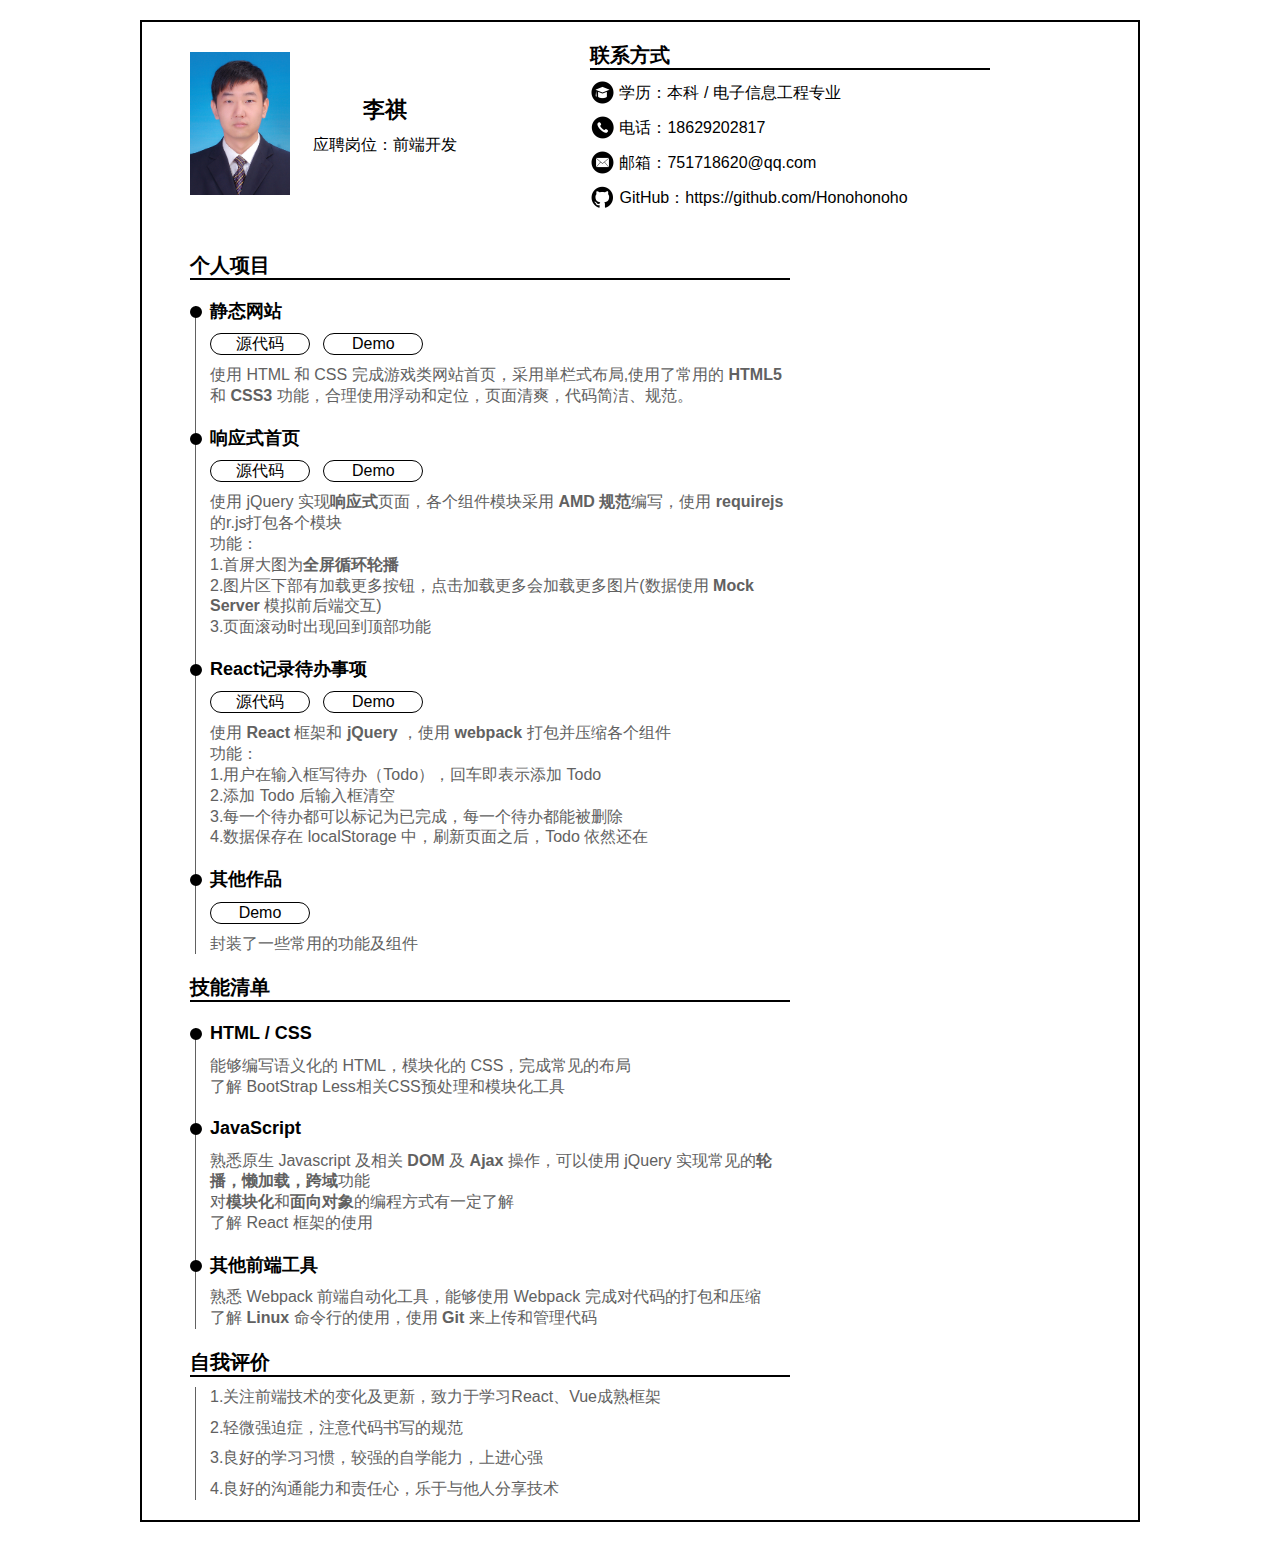
<file: resume/index.html>
<!DOCTYPE html>
<html>
<head>
	<meta charset="UTF-8">
	<link rel="stylesheet" href="./liqi.css">
	<title>my resume</title>
</head>
<body>
	<div class="container">
		<header class=" layout clearfix">
			<div class="info">
				<div class="pic">
					<img src="images/5161.jpg" alt="备用">
				</div>
				<div class="goal">
				    <p class="name">李祺</p>
				    <p class="position">应聘岗位：前端开发</p>
				</div>
			</div>
			<div class="contact">
				<p class="title">联系方式</p>
				<ul class="list">
					<li class="items">
						<img  src ="./images/edu.png" class="icon">
						<p>学历：本科 / 电子信息工程专业</p>
					</li>
					<li class="items">
						<img  src ="./images/phone.png" class="icon">
						<p>电话：18629202817</p>
					</li>
					<li class="items">
						<img  src ="./images/email.png" class="icon">
						<p>邮箱：751718620@qq.com</p>
					</li>
					<li class="items">
						<img  src ="./images/github.png" class="icon">
						<p>GitHub：https://github.com/Honohonoho</p>
					</li>
				</ul>
			</div>
		</header>
		<div class="main">
			<div class="pro">
				<p>个人项目</p>
				<ul>
					<li class="item">
						<span class="dot"></span>
						<p class="title">静态网站</p>
						<p class="demo">
							<a href="https://github.com/Honohonoho/wow-page" target="_blank">源代码</a>
							<a href="https://honohonoho.github.io/wow-page/index.html" target="_blank">Demo</a>
						</p>
						<p class="text">使用 HTML 和 CSS 完成游戏类网站首页，采用単栏式布局,使用了常用的<strong> HTML5 </strong>和<strong> CSS3 </strong>功能，合理使用浮动和定位，页面清爽，代码简洁、规范。</p>
					</li>
					<li class="item">
						<span class="dot"></span>
						<p class="title">响应式首页</p>
						<p class="demo">
							<a href="https://github.com/Honohonoho/pro-website/" target="_blank">源代码</a>
							<a href="https://honohonoho.github.io/pro-website/index.html " target="_blank">Demo</a>
						</p>
						<p class="text">
							使用 jQuery 实现<strong>响应式</strong>页面，各个组件模块采用<strong> AMD 规范</strong>编写，使用<strong> requirejs </strong>的r.js打包各个模块<br>
							功能：<br>
							1.首屏大图为<strong>全屏循环轮播</strong><br>
							2.图片区下部有加载更多按钮，点击加载更多会加载更多图片(数据使用<strong> Mock Server </strong>模拟前后端交互)<br>
							3.页面滚动时出现回到顶部功能
						</p>
					</li>
					<li class="item">
						<span class="dot"></span>
						<p class="title">React记录待办事项</p>
						<p class="demo">
							<a href="https://github.com/Honohonoho/react-project-1" target="_blank">源代码</a>
							<a href="https://honohonoho.github.io/react-project-1/build/index.html" target="_blank">Demo</a>
						</p>
						<p class="text">使用<strong> React </strong>框架和<strong> jQuery </strong>，使用<strong> webpack </strong>打包并压缩各个组件<br>
						功能：<br>
						1.用户在输入框写待办（Todo），回车即表示添加 Todo<br>
						2.添加 Todo 后输入框清空<br>
						3.每一个待办都可以标记为已完成，每一个待办都能被删除<br>
						4.数据保存在 localStorage 中，刷新页面之后，Todo 依然还在
						</p>
					</li>
					<li class="item">
						<span class="dot"></span>
						<p class="title">其他作品</p>
						<p class="demo">
							<a href="https://honohonoho.github.io/demos/card/card.html" target="_blank">Demo</a>
						</p>
						<p class="text">封装了一些常用的功能及组件</p>
					</li>
				</ul>
			</div>
			<div class="skill">
				<p>技能清单</p>
				<ul>
					<li class="item">
						<span class="dot"></span>
						<p class="title">HTML / CSS</p>
						<p class="text">
							能够编写语义化的 HTML，模块化的 CSS，完成常见的布局<br>
							了解 BootStrap Less相关CSS预处理和模块化工具
						</p>
					</li>
					<li class="item">
						<span class="dot"></span>
						<p class="title">JavaScript</p>
						<p class="text">
							熟悉原生 Javascript 及相关<strong> DOM </strong>及<strong> Ajax </strong>操作，可以使用 jQuery 实现常见的<strong>轮播，懒加载，跨域</strong>功能<br>
							对<strong>模块化</strong>和<strong>面向对象</strong>的编程方式有一定了解<br>
							了解 React 框架的使用
						</p>
					</li>
					<li class="item">
						<span class="dot"></span>
						<p class="title">其他前端工具</p>
						<p class="text">
							熟悉 Webpack 前端自动化工具，能够使用 Webpack 完成对代码的打包和压缩<br>
							了解<strong> Linux </strong>命令行的使用，使用<strong> Git </strong>来上传和管理代码
						</p>
					</li>
				</ul>
			</div>
			<div class="extra">
				<p>自我评价</p>
				<ul>
					<li class="item">
						<p class="text">
							1.关注前端技术的变化及更新，致力于学习React、Vue成熟框架
						</p>
					</li>
					<li class="item">
						<p class="text">
							2.轻微强迫症，注意代码书写的规范
						</p>
					</li>
					<li class="item">
						<p class="text">
							3.良好的学习习惯，较强的自学能力，上进心强
						</p>
					</li>
					<li class="item">
						<p class="text">
							4.良好的沟通能力和责任心，乐于与他人分享技术
						</p>
					</li>
				</ul>
			</div>
		</div>
	</div>
</body>
</html>
</file>
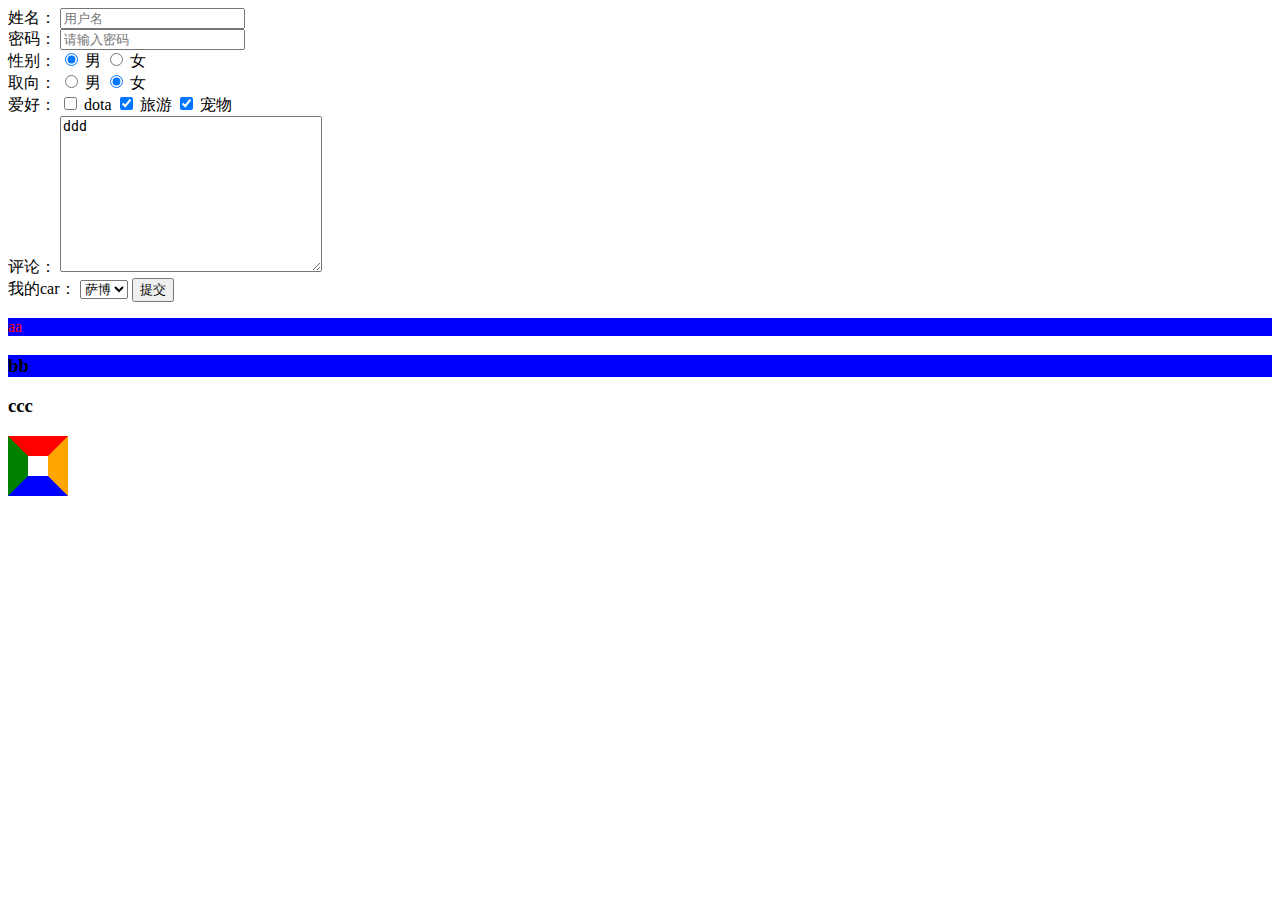
<file: form.html>
﻿<!DOCTYPE html>
<html>
<head>
<meta charset="utf-8">
<title>form表单</title>
</head>
<body>
<div>
	<form action="form_action.asp" method="get">
	    <div>
	    	<label for="name">姓名：</label>
			<input type="text" name="name" placeholder="用户名">    
	    </div>
	    <div>
	    	<label for="password">密码：</label>
	    	<input type="password" name="password" placeholder="请输入密码">
	    </div>
	    <div>
	    	<label>性别：</label>
	    	<input type="radio" name="sex" checked="checked"> 男
	    	<input type="radio" name="sex"> 女
	    </div>
	    <div>
	    	<label>取向：</label>
	    	<input type="radio" name="gender"> 男
	    	<input type="radio" name="gender" checked="checked"> 女
	    </div>	
	    <div>
	    	<label>爱好：</label>
	    	<input type="checkbox" name="hobby" value="dota"> dota
	    	<input type="checkbox" name="hobby" value="travel" checked="checked"> 旅游
	    	<input type="checkbox" name="hobby" value="pet" checked="checked"> 宠物
	    </div>
	    <div>
	    	<label>评论：</label>
	    	<textarea name="article" cols="30" rows="10">ddd</textarea>
	    </div>
	    <div>
	    	<label>我的car：</label>
	    	<select name="pet">
	    		<option value="sabo">萨博</option>
	    	</select>
	    	<input type="submit" value="提交">
	    </div>
    </form>
</div>
<style>
.item1:first-child{
  color: red;
}
.item1:first-of-type{
  background: blue;
}
</style>
 <div class="ct">
   <p class="item1">aa</p>
   <h3 class="item1">bb</h3>
   <h3 class="item1">ccc</h3>
 </div>
<div class="t0">
</div>
<style>
.t0{
  height:20px;
  width:20px;
  border-top:solid 20px red;
  border-left:solid 20px green;
  border-right:solid 20px orange;
  border-bottom:solid 20px blue;
}
</style>
</body>
</html>
</file>
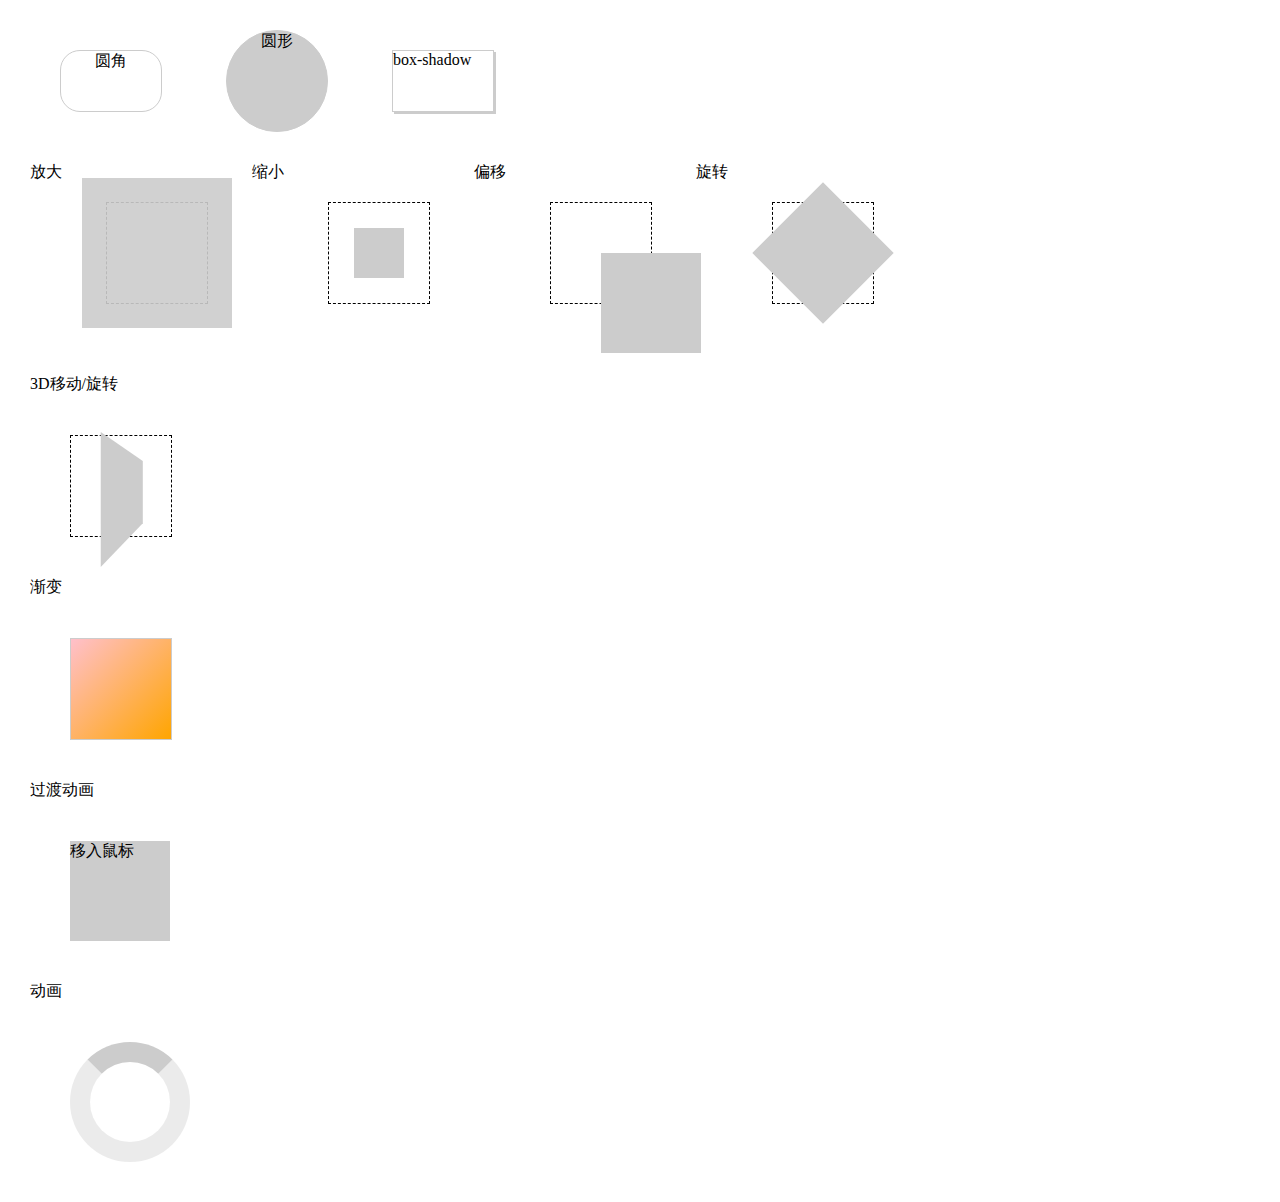
<file: CSS3 demos/demo-1.html>
<!DOCTYPE html>
<html>
<head>
    <meta charset="utf-8">
    <title>css3</title>
    <style type="text/css">
        body{
            margin: 0;
            padding: 0;
        }
        .ct-1,.ct-2,.ct-3,.ct-4,.ct-5,.ct-6,.ct-7{
            margin: 30px;
        }
        .ct-1 div{
            display: inline-block;
            margin: 0 30px;
            vertical-align: middle;
        }
        .ct-1 .item-1{
            width: 100px;
            height: 60px;
            border: 1px solid #ccc;
            border-radius: 20px;
            text-align: center;
        }
        .ct-1 .item-2{
            width: 100px;
            height: 100px;
            border: 1px solid #ccc;
            background-color: #ccc;
            border-radius: 50%;
            text-align: center;
        }
        .ct-1 .item-3{
            width: 100px;
            height: 60px;
            border: 1px solid #ccc;
            box-shadow: 2px 2px #ccc;
        }
        .ct-2 >div{
            margin: 40px;
            display: inline-block;
            vertical-align: top;
        }
        .ct-2 .item-1{
            width: 100px;
            height: 100px;
            border: 1px dashed #000;
        }
        .ct-2 .item-1 div{
            width: 100px;
            height: 100px;
            background-color: #ccc;
            transform: scale(1.5,1.5);
            opacity: 0.9;
        }
        .ct-2 .item-2{
            width: 100px;
            height: 100px;
            border: 1px dashed #000;
        }
        .ct-2 .item-2 div{
            width: 100px;
            height: 100px;
            background-color: #ccc;
            transform: scale(0.5,0.5);
        }
        .ct-2 .item-3{
            width: 100px;
            height: 100px;
            border: 1px dashed #000;
        }
        .ct-2 .item-3 div{
            width: 100px;
            height: 100px;
            background-color: #ccc;
            transform: translate(50px,50px);
        }
        .ct-2 .item-4{
            width: 100px;
            height: 100px;
            border: 1px dashed #000;
        }
        .ct-2 .item-4 div{
            width: 100px;
            height: 100px;
            background-color: #ccc;
            transform: rotate(45deg);
        }
        .ct-3 .item-1{
            margin: 40px;
            width: 100px;
            height: 100px;
            border: 1px dashed #000;
        }
        .ct-3 .item-1 div{
            width: 100px;
            height: 100px;
            background-color: #ccc;
            transform: perspective(100px) rotateY(60deg) translate(20px,10px);
        }
        .ct-4 .item-1{
            margin: 40px;
            width: 100px;
            height: 100px;
            border: 1px solid #ccc;
        }
        .ct-4 .item-1 div{
            width: 100px;
            height: 100px;
            background-image: linear-gradient(to bottom right,pink,orange)
        }
        .ct-5 .item-1{
            margin: 40px;
            width: 100px;
            height: 100px;
        }
        .ct-5 .item-1 div{
            width: 100px;
            height: 100px;
            background-color: #ccc;
            transition: 1s;
        }
        .ct-5 .item-1 div:hover{
            width: 120px;
            height: 120px;
        }
        .ct-6 .item-1{
            margin: 40px;
            width: 80px;
            height: 80px;
            border: 20px solid rgba(204,204,204,0.4);
            border-radius: 50%;
            border-top: 20px solid rgba(204,204,204,1);
            animation: 1s load infinite linear;
        }
        @keyframes load{
            0%{
                transform: rotate(0);
            }
            100%{
                transform: rotate(360deg);
            }
        }
    </style>
</head>
<body>
<div class="ct-1">
    <div class="item-1">圆角</div>
    <div class="item-2">圆形</div>
    <div class="item-3">box-shadow</div>
</div>
<div class="ct-2">
    放大
    <div class="item-1">
        <div></div>
    </div>
    缩小
    <div class="item-2">
        <div></div>
    </div>
    偏移
    <div class="item-3">
        <div></div>
    </div>
    旋转
    <div class="item-4">
        <div></div>
    </div>  
</div>
<div class="ct-3">
    3D移动/旋转
    <div class="item-1">
        <div></div>
    </div>
</div>
<div class="ct-4">
    渐变
    <div class="item-1">
        <div></div>
    </div>
</div>
<div class="ct-5">
    过渡动画
    <div class="item-1">
        <div>移入鼠标</div>
    </div>
</div>
<div class="ct-6">
    动画
    <div class="item-1">
        <div></div>
    </div>
</div>

</body>
</html>
</file>
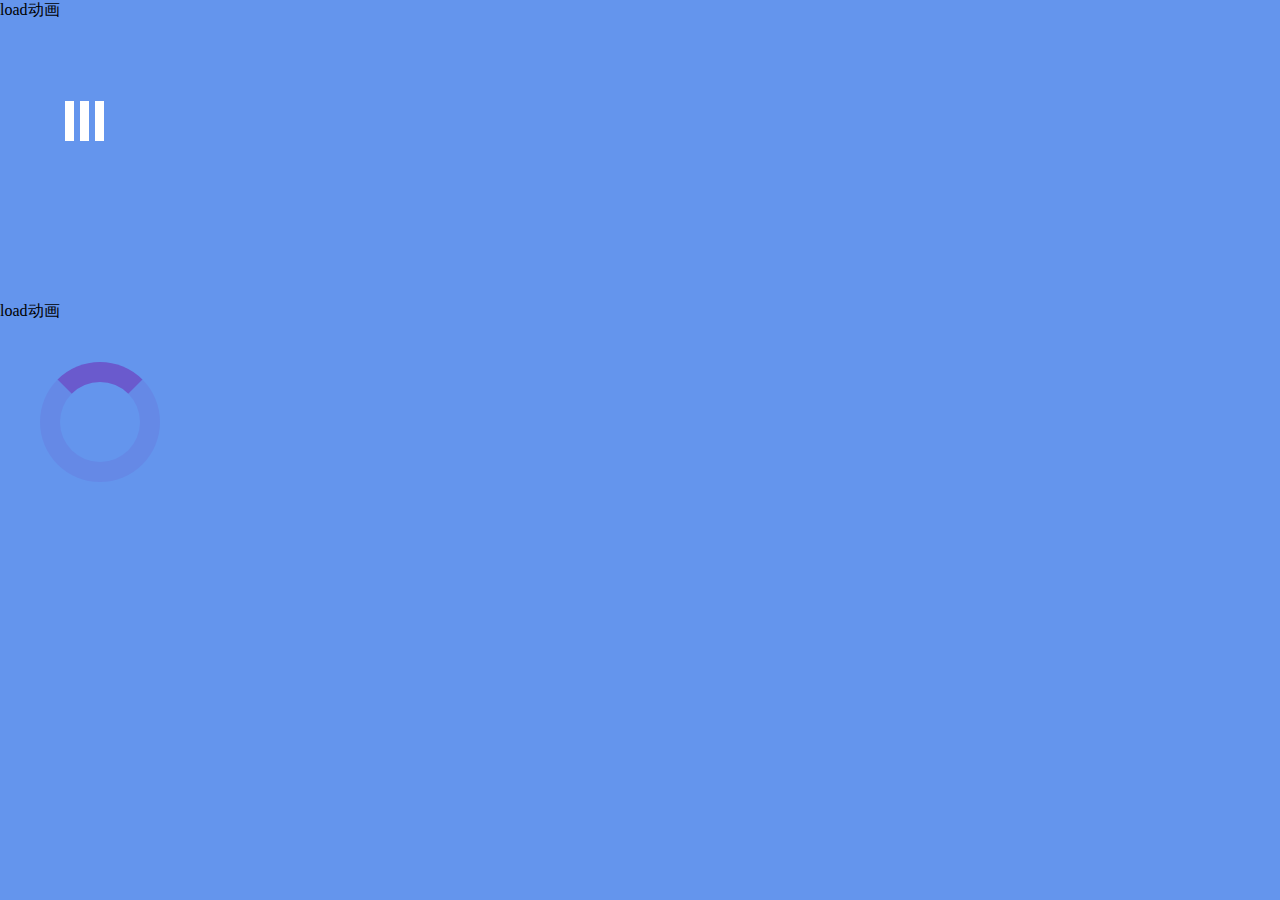
<file: CSS3 demos/demo-2.html>
<!DOCTYPE html>
<html>
<head>
    <meta charset="utf-8">
    <title>css3</title>
    <style type="text/css">
        body{
            margin: 0;
            padding: 0;
            height: 100vh;
            background-color: #6495ED;
        }
        .ct-1{
            position: relative;
            margin: 40px;
            width: 100px;
            height: 200px;
        }
        .ct-1 .item-1{
            position: absolute;
            margin: 40px;
            width: 9px;
            height: 40px;
            background-color: #fff;
            animation: 1s load1 infinite linear;
            animation-delay: 0.2s;
        }
        .ct-1 .item-1:before{
            position: absolute;
            content: '';
            width: 9px;
            height: 40px;
            background-color: #fff;
            left: -15px;
            animation: 1s load1 infinite linear;
        }
        .ct-1 .item-1:after{
            position: absolute;
            content: '';
            width: 9px;
            height: 40px;
            background-color: #fff;
            left: 15px;
            animation: 1s load1 infinite linear;
            animation-delay: 0.4s;
        }
        @keyframes load1{
            0%{
                height: 40px;
                box-shadow: 0 0 #fff;
            }
            20%{
                height: 50px;
                box-shadow: 0 -10px #fff;
            }
            100%{
                height: 40px;
                box-shadow: 0 0 #fff;
            }
        }
        .ct-2 .item-1{
            margin: 40px;
            width: 80px;
            height: 80px;
            border: 20px solid rgba(106,90,205,0.2);
            border-radius: 50%;
            border-top: 20px solid rgba(106,90,205,1);
            animation: 1s load2 infinite linear;
        }
        @keyframes load2{
            0%{
                transform: rotate(0);
            }
            100%{
                transform: rotate(360deg);
            }
        }
    </style>
</head>
<body>
load动画
<div class="ct-1">
    <div class="item-1">
    </div>
</div>
<div class="ct-2">
    load动画
    <div class="item-1">
        <div></div>
    </div>
</div>

</body>
</html>
</file>
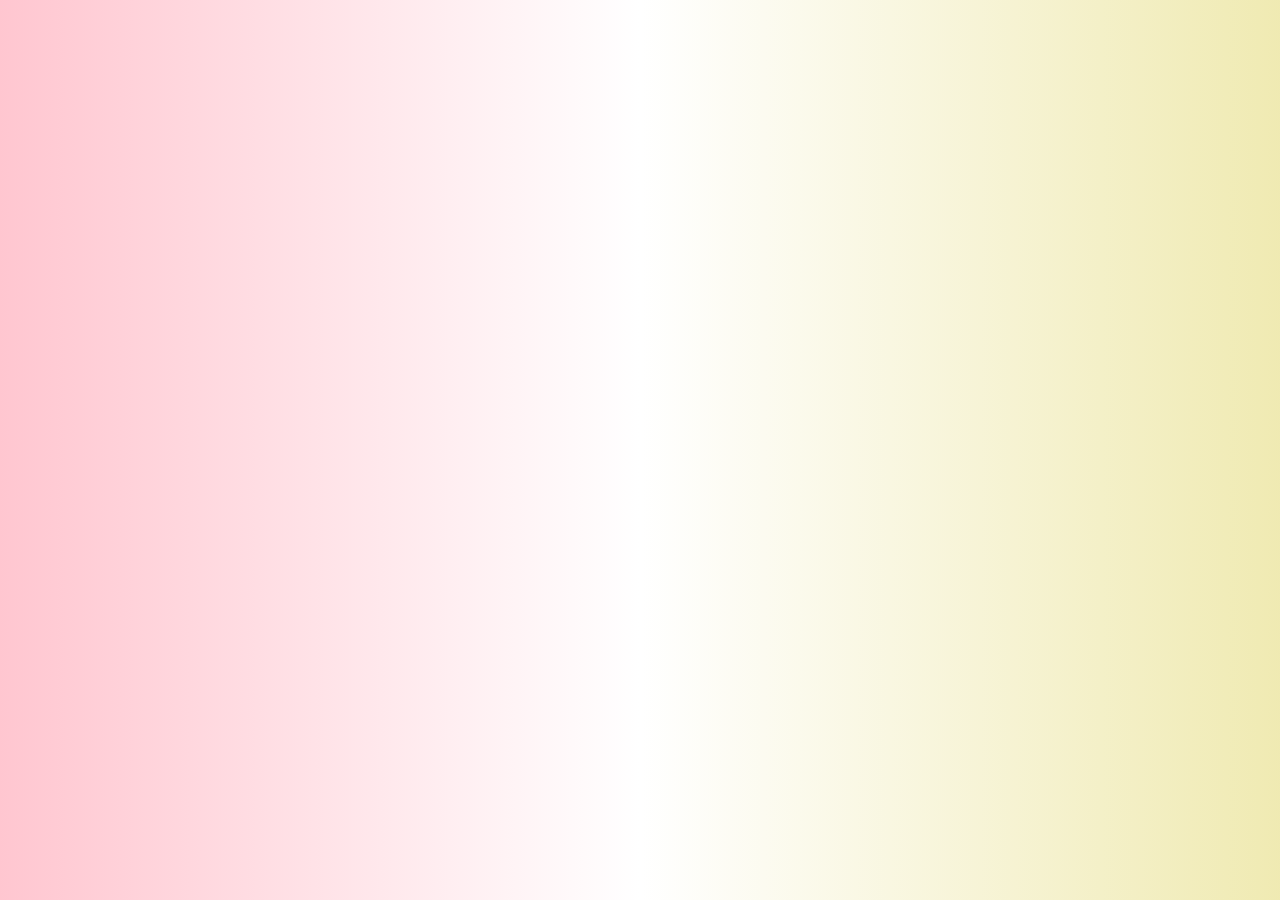
<file: CSS3 demos/demo-3.html>
<!DOCTYPE html>
<html>
<head>
	<title>css3</title>
	<meta charset="utf-8">
	<style>
		.pic{
			position: absolute;
			top: 0;
			left: 0;
			right: 0;
			bottom: 0;
			background: url(http://www.33lc.com/article/UploadPic/2012-8/2012891135223990.jpg) center center no-repeat;
			background-size: cover;
		}
		.pic:before{
			content: '';
			display: block;
			width: 50%;
			position: absolute;
			top: 0;
			left: 0;
			bottom: 0;
			background: linear-gradient(to left,rgba(255,255,255,0),rgba(255,192,203,0.9));
		}
		.pic:after{
			content: '';
			display: block;
			width: 50%;
			position: absolute;
			top: 0;
			right: 0;
			bottom: 0;
			background: linear-gradient(to right,rgba(255,255,255,0),rgba(238,232,170,0.9));
		}
	</style>
</head>
<body>
	<div class="pic"></div>
</body>
</html>
</file>
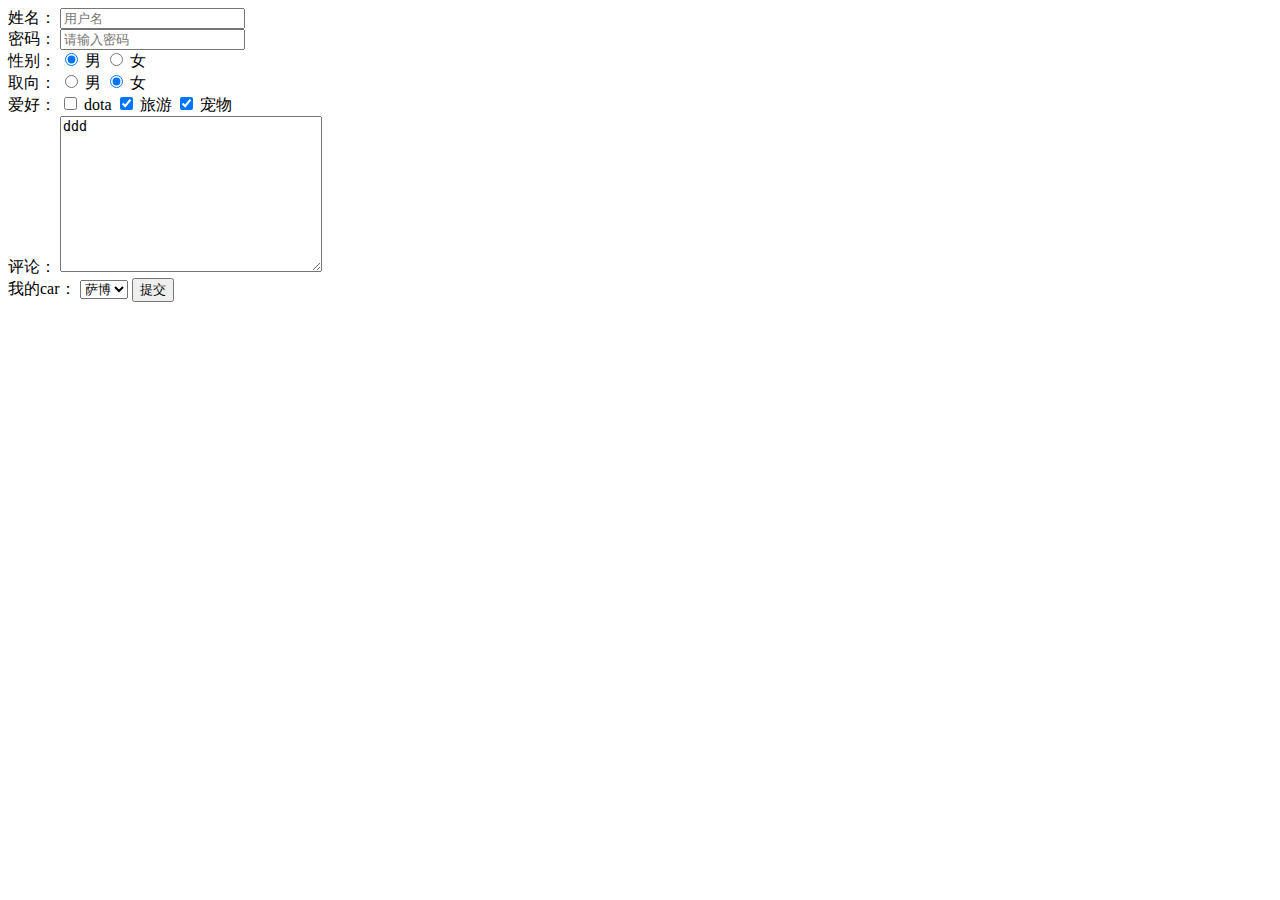
<file: form/form.html>
<!DOCTYPE html>
<html>
<head>
<meta charset="utf-8">
<title>form表单</title>
</head>
<body>
<div>
	<form action="form_action.asp" method="get">
		<div>
			<label for="name">姓名：</label>
			<input type="text" name="name" placeholder="用户名">    
		</div>
		<div>
			<label for="password">密码：</label>
			<input type="password" name="password" placeholder="请输入密码">
		</div>
		<div>
			<label>性别：</label>
			<input type="radio" name="sex" checked="checked"> 男
			<input type="radio" name="sex"> 女
		</div>
		<div>
			<label>取向：</label>
			<input type="radio" name="gender"> 男
			<input type="radio" name="gender" checked="checked"> 女
		</div>	
		<div>
			<label>爱好：</label>
			<input type="checkbox" name="hobby" value="dota"> dota
			<input type="checkbox" name="hobby" value="travel" checked="checked"> 旅游
			<input type="checkbox" name="hobby" value="pet" checked="checked"> 宠物
		</div>
		<div>
			<label>评论：</label>
			<textarea name="article" cols="30" rows="10">ddd</textarea>
		</div>
		<div>
			<label>我的car：</label>
			<select name="pet">
				<option value="sabo">萨博</option>
			</select>
			<input type="submit" value="提交">
		</div>
	</form>
</div>
</body>
</html>
</file>
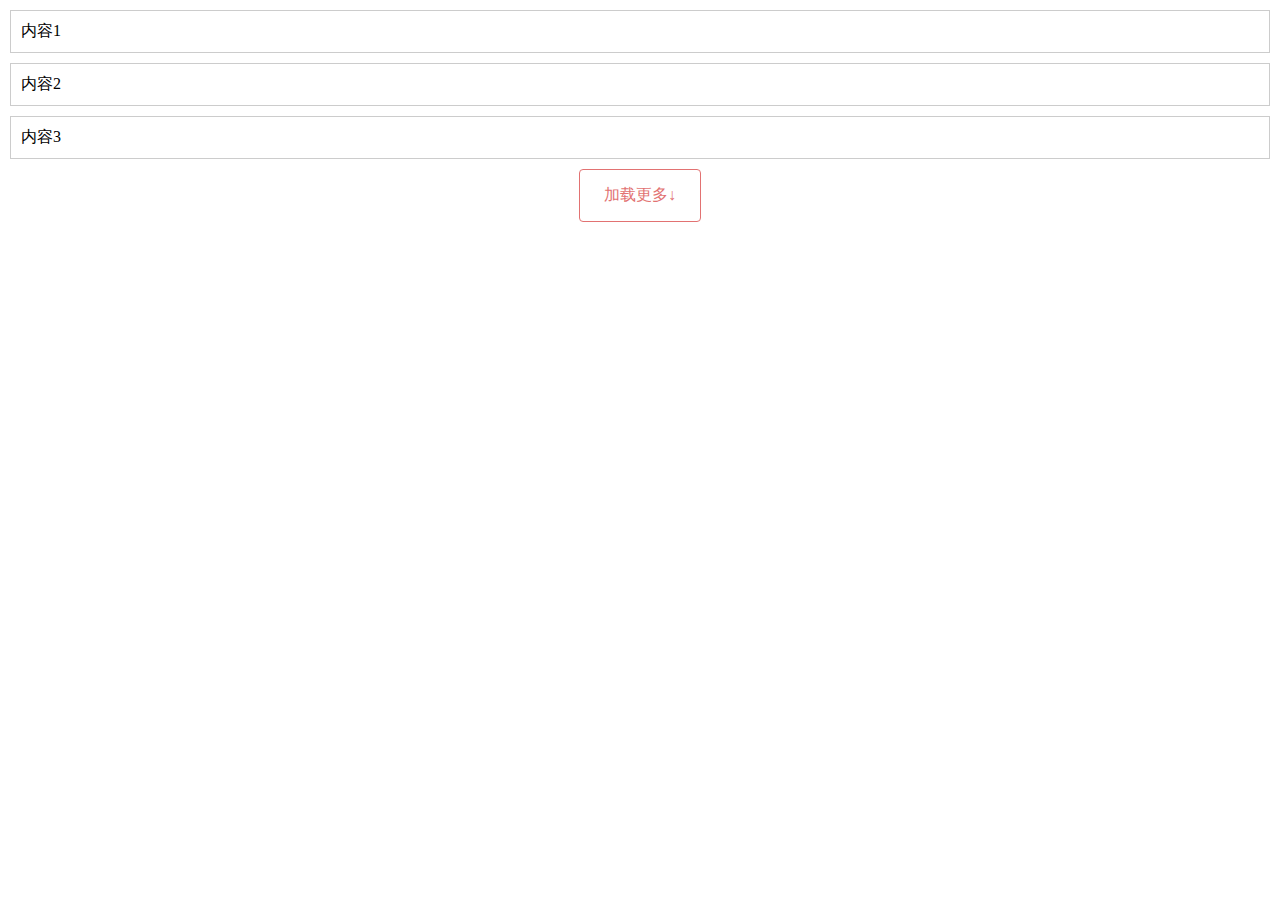
<file: loadMore/loadMore.html>
<!DOCTYPE>
 <html>
 	<head>
 		<meta charset="UTF-8">
 		<title>demo</title>
 		<style>
 			body {
 				margin: 0;
 				padding: 0;
 			}
 			.container>div{
 				margin: 10px 10px;
 				padding: 10px 10px;
 				border: 1px solid #ccc;
 			}
 			.btn{
 				display: block;
 				text-decoration: none;
 				color: #E27272;
 				width: 100px;
 				margin: 10px auto;
 				text-align: center;
 				border: 1px solid #E27272;
 				padding: 15px 10px;
 				border-radius: 4px;
 			}
 		</style>
 	</head>
 	<body>
 		<div class="container">
 			<div>内容1</div>
 			<div>内容2</div>
 			<div>内容3</div>
 		</div>
 		<a href="javascript:void(0)" class="btn" id="load-more">加载更多↓</a><!--javascript:void(0)点击链接不会跳转至顶部-->
 	</body>

    <script>
    	var btn = document.querySelector("#load-more");
        var container = document.querySelector(".container");
        var pageIndex = 4;//记录发送的下标
        var isDataArrive = true; //初始化状态锁，解决用户重复点击按钮

    	btn.addEventListener("click",function(e){
            e.preventDefault(); //与javascript:void(0)作用相同，取消a链接的跳转
    		if (!isDataArrive) {
                return; //如果正在请求数据，那这次点击什么都不做
            }
            loadData(function(news){  //加载数据
                renderPage(news)   //把函数作为参数callback传递
                pageIndex = pageIndex + 4;
                isDataArrive = true;
            })
            isDataArrive = false;
        });

        function loadData(callback){  //封装请求数据功能
       //   ajax("get",url,data,isSuccess,isError)
            //或写成JSON格式
            ajax({
                type: "get",
                url: "/loadMore",
                data: {
                    index: pageIndex,
                    length: 4
                },
                isSuccess: callback,
                isError: function(){
                    console.log("error")
                }
            })  //要传递的参数
        }

        function renderPage(news){ //封装渲染功能
            var fragment = document.createDocumentFragment(); //创建DOM片段，添加数据
            for (var i = 0; i < news.length; i++) {
                var node = document.createElement("div");
                node.innerText = news[i];// 用innerHTML有安全隐患
                fragment.appendChild(node);
            }
            container.appendChild(fragment);
        }

        function ajax(options){   //封装ajax功能
            var xhr = new XMLHttpRequest();
            xhr.onreadystatechange = function(){
                if (xhr.readyState === 4 &&(xhr.status ===200 || xhr.status === 304)) {
                    var result = JSON.parse(xhr.responseText);
                    options.isSuccess(result);
                }
            }
            var query = "?";
            for(key in options.data){
                query += key + "=" + options.data[key] + "&";
            }
            query = query.substr(0,query.length-1); //去掉末尾
            xhr.open(options.type, options.url + query ,true) //拼成"/loadMore?index="+pageIndex+"&length=5"
            xhr.send();
        }

/* 未封装的代码
        var btn = document.querySelector("#load-more");
        var container = document.querySelector(".container");
        var pageIndex = 4;

        btn.addEventListener("click",function(){
            var xhr = new XMLHttpRequest();
            xhr.onreadystatechange = function(){
                if(xhr.readyState === 4 &&(xhr.status ===200 || xhr.status == 304)){
                    var result = JSON.parse(xhr.responseText);
                    console.log(result);
                    var fragment = document.createDocumentFragment(); //创建DOM片段，添加数据
                    for (var i = 0; i < result.length; i++) {
                        var node = document.createElement("div");
                        node.innerText = result[i];//innerHTML有安全隐患
                        fragment.appendChild(node);
                    }
                    container.appendChild(fragment);
                    pageIndex = pageIndex + 4;
                }
            }
            xhr.open("get","/loadMore?index="+pageIndex+"&length=4",true)
            xhr.send()
        })
        */
    </script>
 </html>
</file>
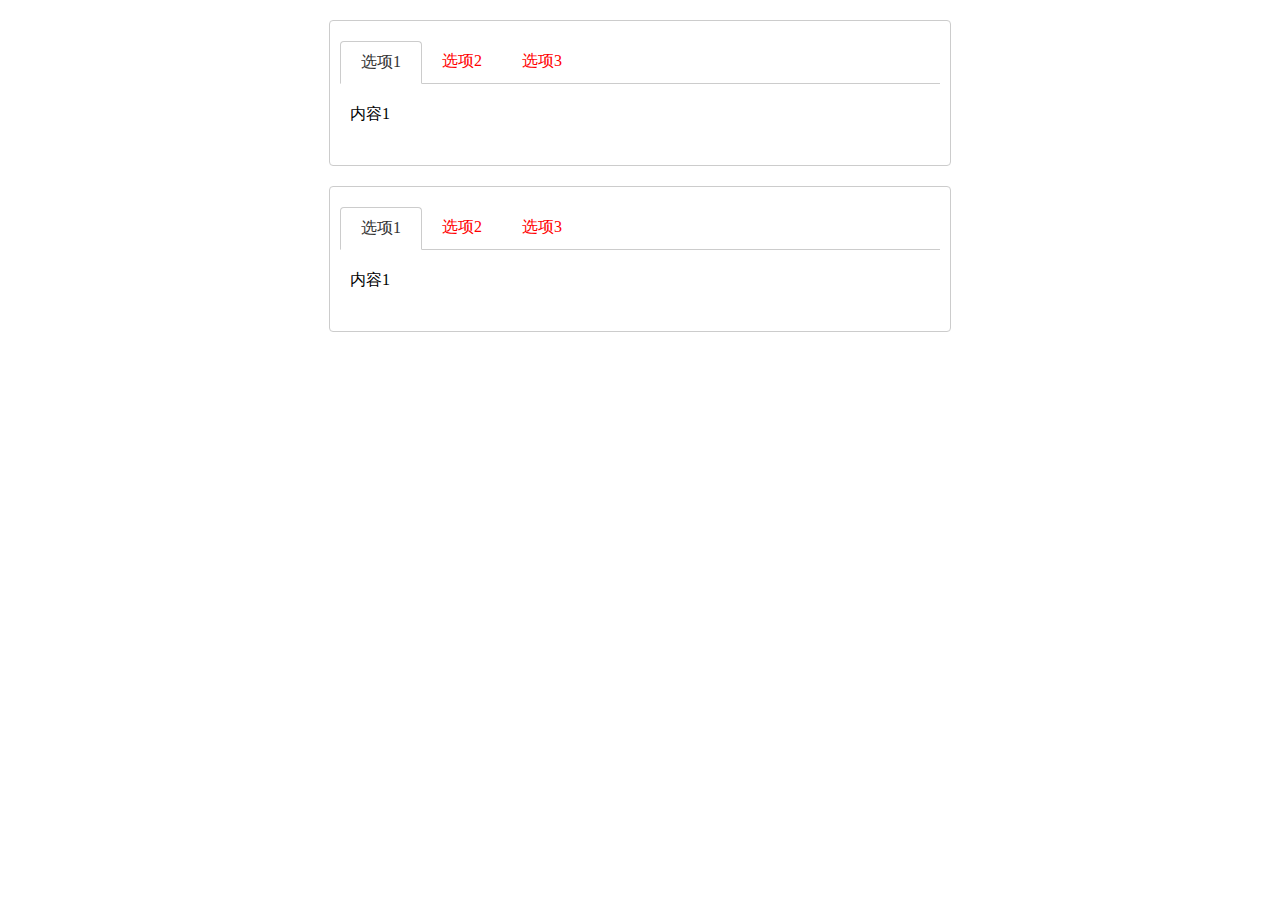
<file: Tab导航切换/demo.html>
<!DOCTYPE html>
	<html>
	<head>
		<title>demo</title>
		<meta charset="UTF-8">
		<style>
			.tab {
				width: 600px;
				padding: 20px 10px;
				margin: 20px auto;
				border: 1px solid #ccc;
				border-radius: 4px;
			}
			ul,li {
				margin: 0;
				padding: 0;
			}
			li {
				list-style: none;
			}
			.tab-header {
				border-bottom: 1px solid #ccc;
			}
			.tab-header > li {
				float: left;
				padding: 10px 20px;
				color: red;
				cursor: pointer; //可点击或用a链接
				border-top: 1px solid #fff; //避免点击时产生1px的抖动
				border-left: 1px solid #fff; //避免点击时产生1px的抖动
				border-right: 1px solid #fff; //避免点击时产生1px的抖动
				
			}
			.tab-header .active {
				border: 1px solid #ccc;
				border-bottom-color: #fff;
				margin-bottom: -1px;
				border-radius: 4px 4px 0 0;
				color: #333;
			}
			.clearfix:after {
				content: "";
				display: block;
				clear: both;
			}
			.tab-content {
				padding: 20px 10px;

			}
			.tab-content > li{
				display: none;
			}
			.tab-content .active {
				display: block; 
			}
		</style>

	</head>
	<body>
		<div class="tab">
			<ul class="tab-header clearfix">
				<li class="active">选项1</li>
				<li>选项2</li>
				<li>选项3</li>
			</ul>
			<ul class="tab-content">
				<li class="active">内容1</li>
				<li>内容2</li>
				<li>内容3</li>
			</ul>
		</div>
		<div class="tab">
			<ul class="tab-header clearfix">
				<li class="active">选项1</li>
				<li>选项2</li>
				<li>选项3</li>
			</ul>
			<ul class="tab-content">
				<li class="active">内容1</li>
				<li>内容2</li>
				<li>内容3</li>
			</ul>
		</div>

		<script>

		function Tab(ct){
			var _this = this;
			this.tabLi = ct.querySelectorAll('.tab-header>li');
			this.tabContent = ct.querySelectorAll('.tab-content>li');

			this.tabLi.forEach(function(tabLi){
				tabLi.onclick = function(e){
					var target = e.target;
					var index = [ ].indexOf.call(_this.tabLi,target);//_this代表整个类数组对象，meiyouindexOf方法，使用call方法
					_this.tabLi.forEach(function(li){
						li.classList.remove('active');
					})
					target.classList.add('active');
					_this.tabContent.forEach(function(content){
						content.classList.remove('active');
					})
					_this.tabContent[index].classList.add('active');
				}
			})
		}
		var tab1 = new Tab(document.querySelectorAll('.tab')[0])
		var tab2 = new Tab(document.querySelectorAll('.tab')[1])





/*

			var tabHeader = $(".tab-header");
			var tabHeaderLi = $$(".tab-header>li");
			var tabContentLi = $$(".tab-content>li");

			tabHeader.addEventListener("click",function(e){
				var clickNode = e.target;
				if(clickNode.tagName.toLowerCase() === "li"){
					for (var i = 0; i < tabHeaderLi.length; i++) { //移除所有类
					 	tabHeaderLi[i].classList.remove("active");
					 } 
					 clickNode.classList.add("active");  //给当前点击的节点添加类
					 var index = [].indexOf.call(tabHeaderLi,clickNode);//点击节点的位置下标
					 //console.log(index) 检查断点
					 for (var i = 0; i < tabContentLi.length; i++) {
					 	tabContentLi[i].classList.remove("active");
					 }
					 tabContentLi[index].classList.add("active");  
				}
			})
			//自定义函数
			function $(id) {
				return document.querySelector(id);
			}
			function $$(cls) {
				return document.querySelectorAll(cls);
			}
			*/

		</script>

	</body>
	</html>
</file>
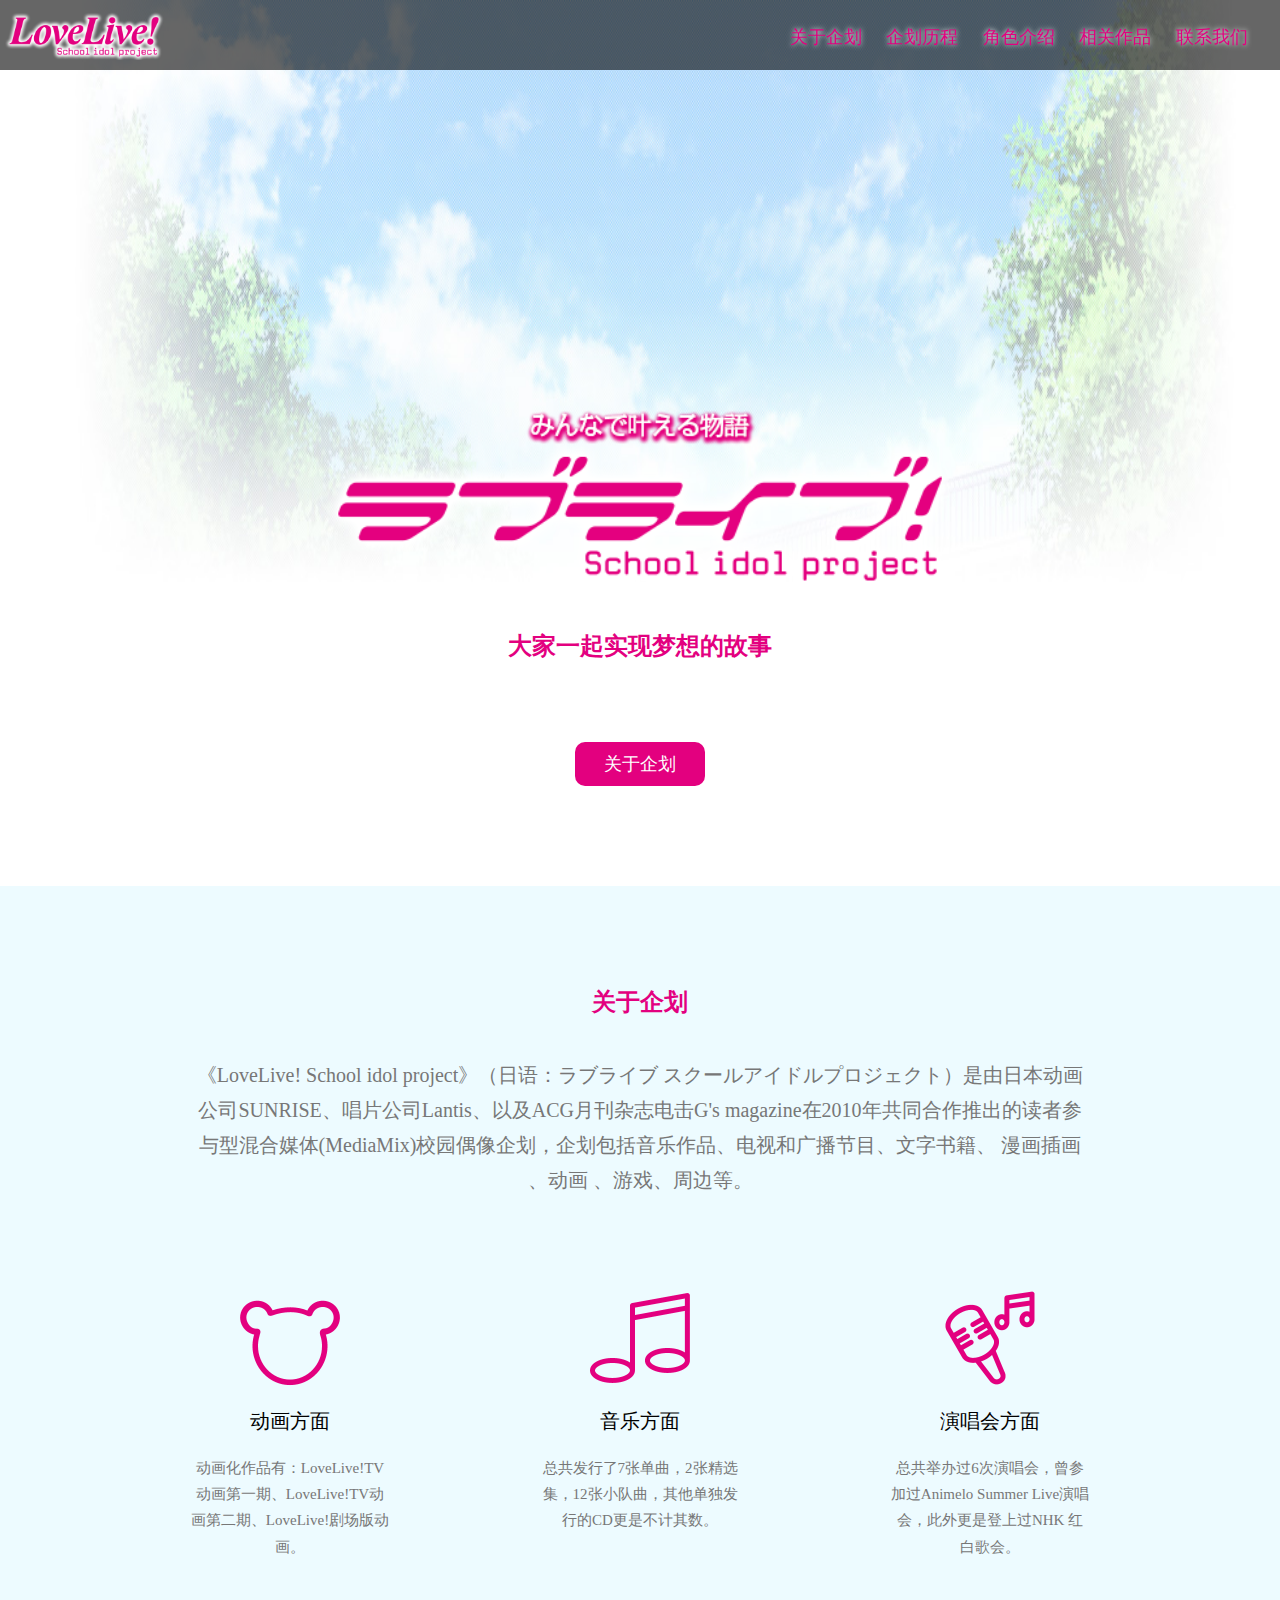
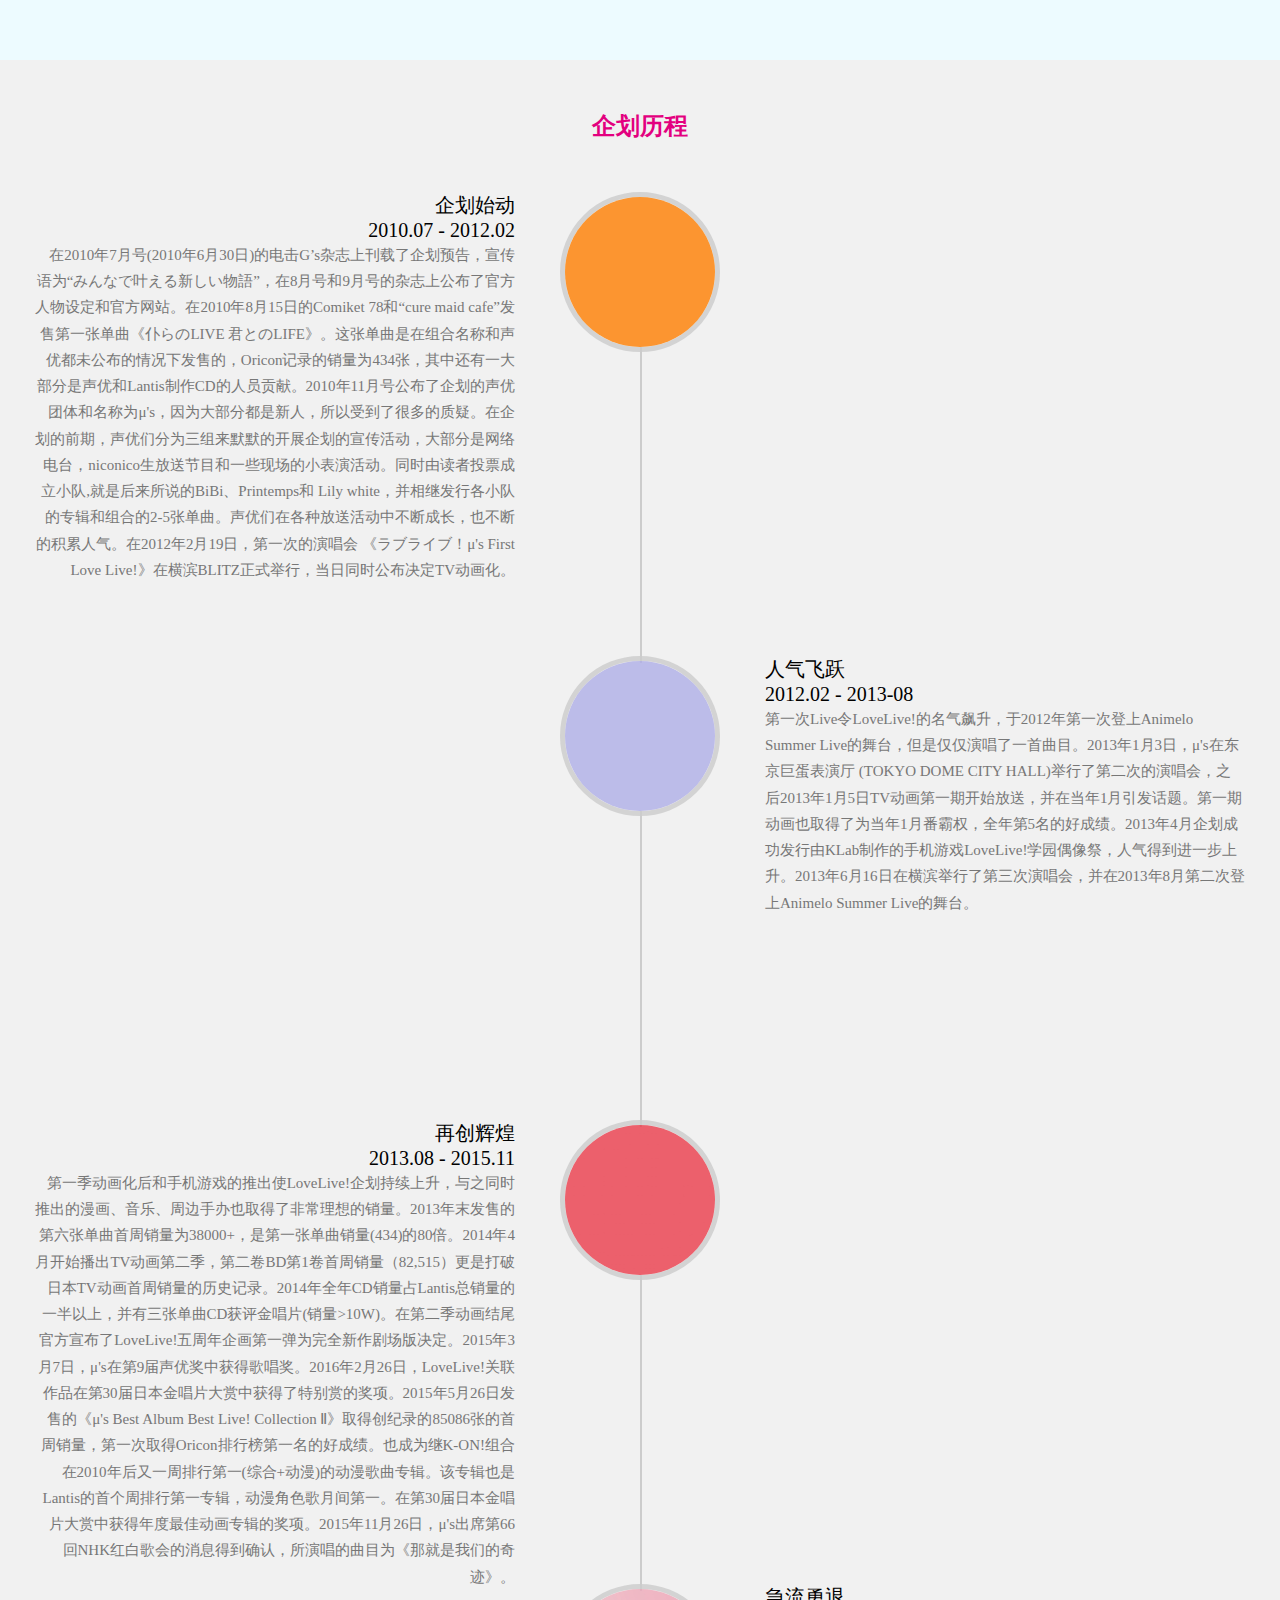
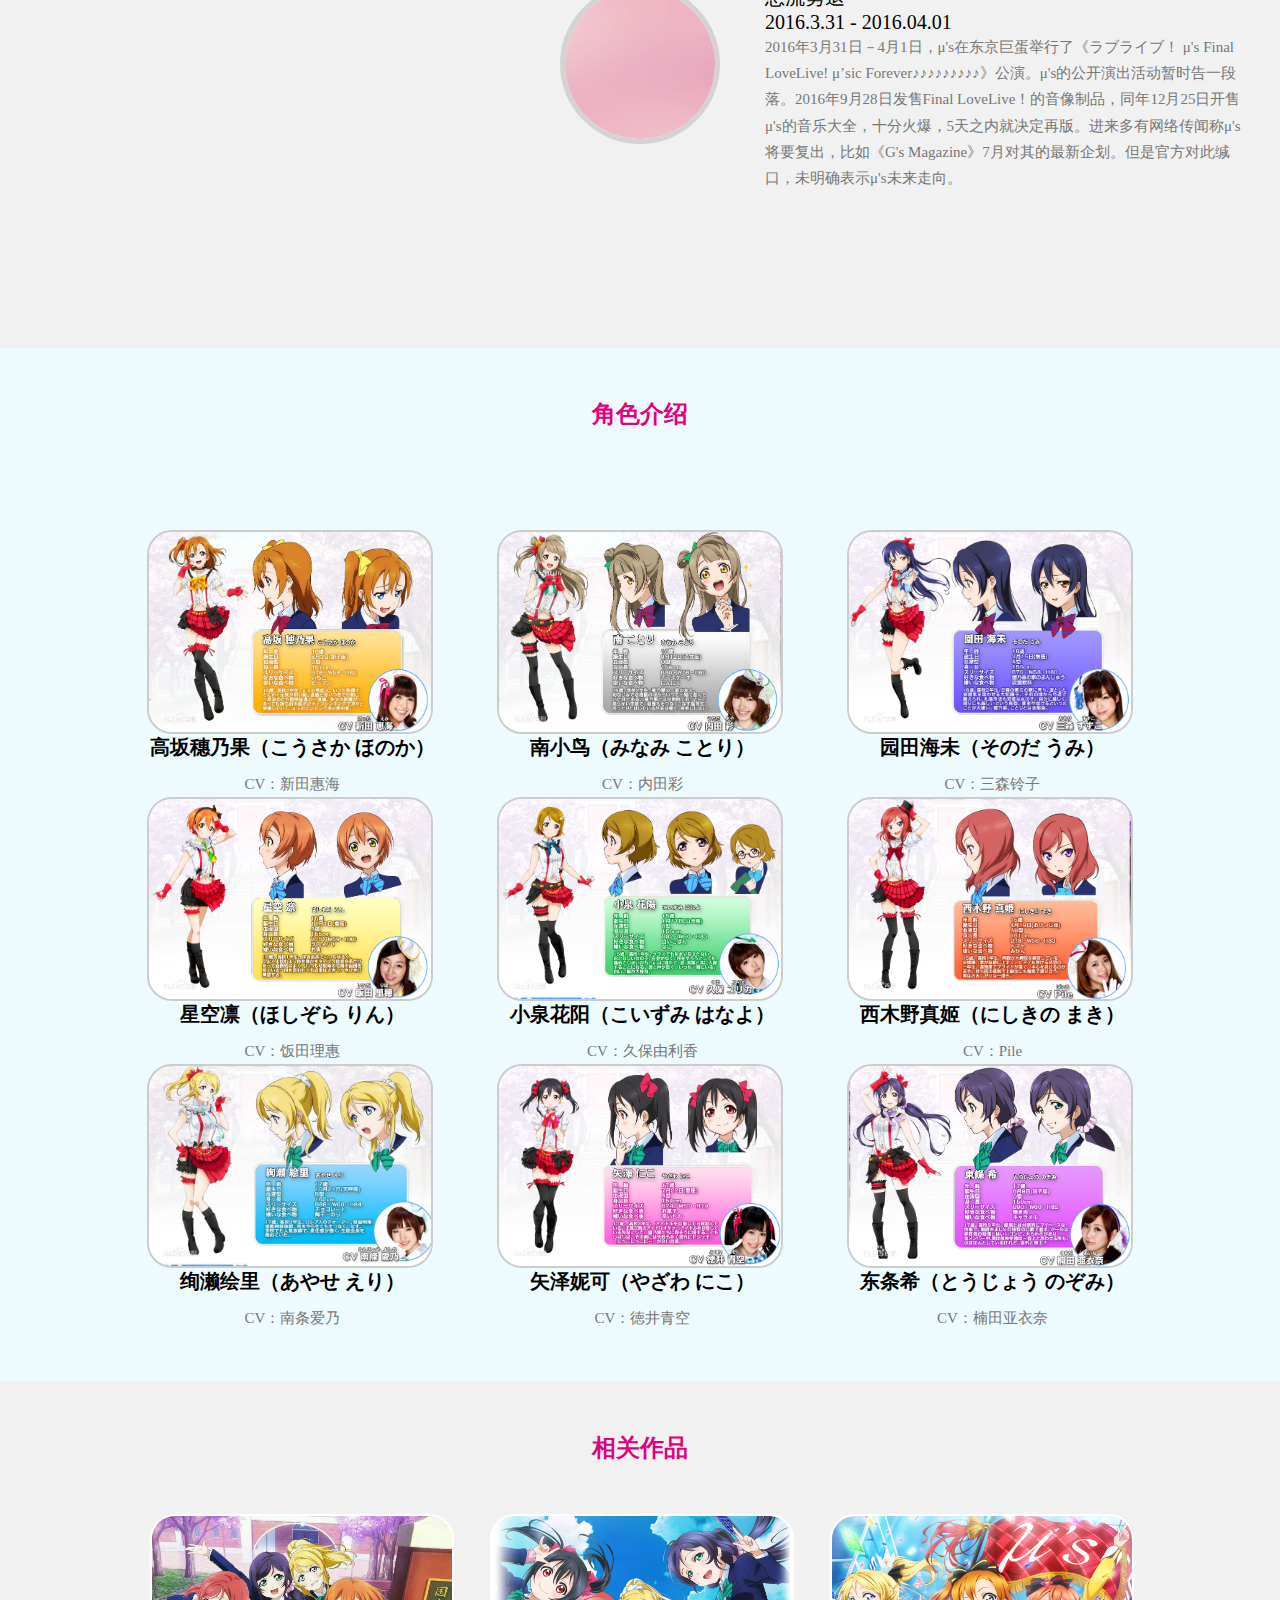
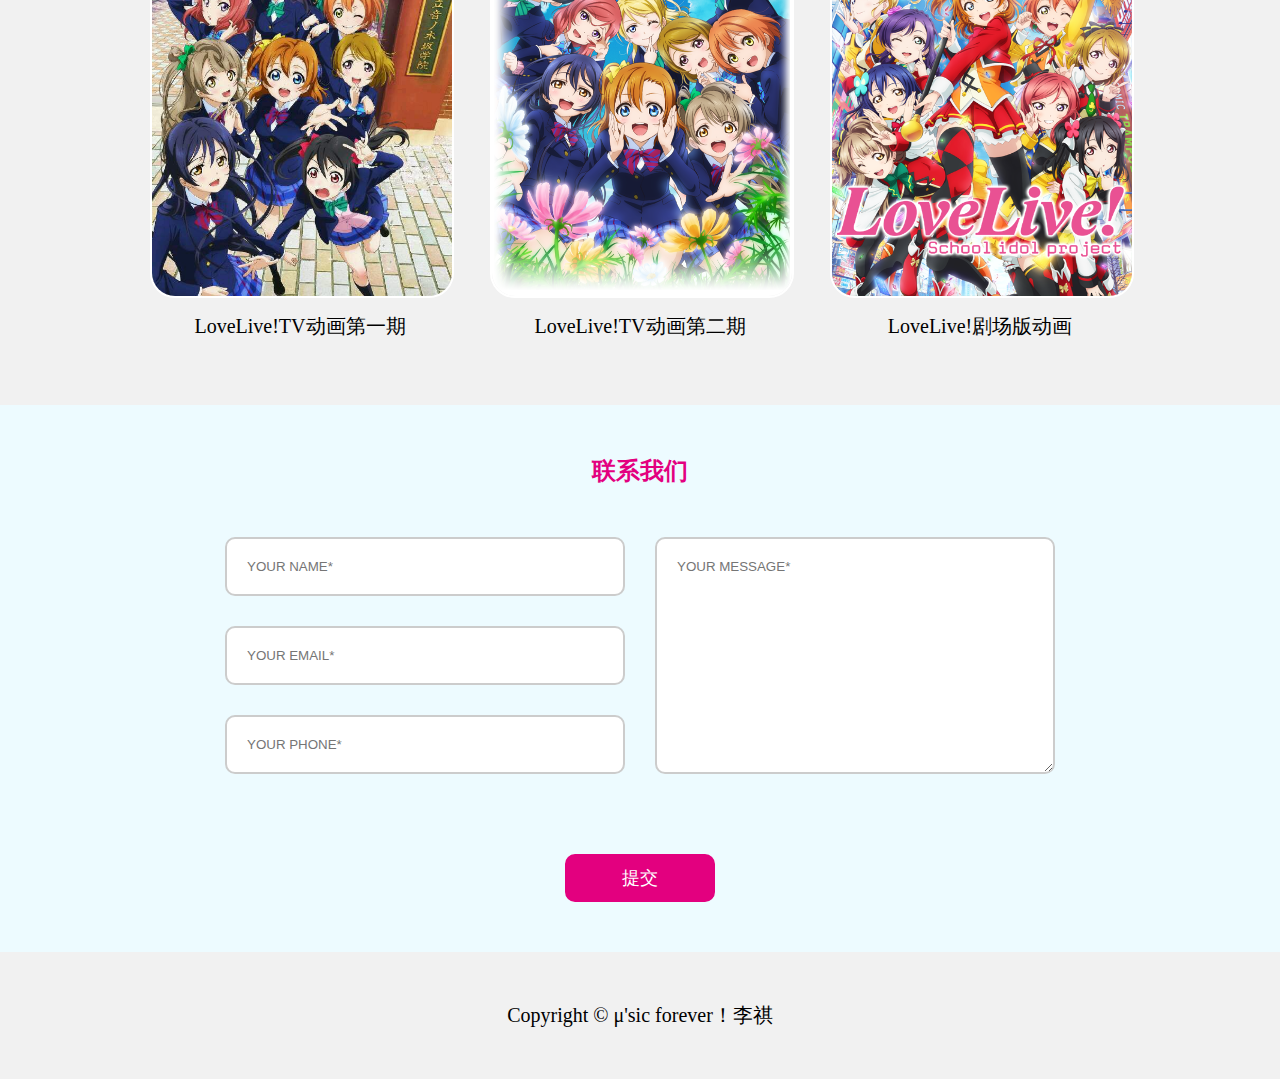
<file: web-demo/web.html>
<!DOCTYPE>
<html>
<head>
	<meta charset="UTF-8">
	<link rel="stylesheet" href="web.css">
	<title>μ'sic forever！</title>
</head>
<body>
	<div class="layout">
	    <div class="nav-bar clearfix">
	    	<div class="nav-pic">
	    		<img src="images/lovelive.png" alt="lovelive">
	    	</div>
	    	<ul class="nav-list">
	    		<li class="nav-ltems">
	    			<a href="">关于企划</a>
	    		</li>
	    		<li class="nav-ltems">
	    			<a href="">企划历程</a>
	    		</li>
	    		<li class="nav-ltems">
	    			<a href="">角色介绍</a>
	    		</li>
	    		<li class="nav-ltems">
	    			<a href="">相关作品</a>
	    		</li>
	    		<li class="nav-ltems">
	    			<a href="">联系我们</a>
	    		</li>
	    	</ul>
	    </div>
		<header id="header">
			<div class="welcome">
				<div class="wel-pic">
					<img src="images/bg-1.jpg" alt="bg-1">
				</div>
				<div class="wel-content">
					<div class="wel-logo">
						<img src="images/logo-jp.png" alt="logo-jp">
					</div>
					<h2>大家一起实现梦想的故事</h2>
					<div class="btn">
						<a href="">关于企划</a>
					</div>
				</div>
			</div>
		</header>
		<div class="main">
			<div class="about-pro">
				<div class="title">
					<h2>关于企划</h2>
					<p class="text">《LoveLive! School idol project》（日语：ラブライブ スクールアイドルプロジェクト）是由日本动画公司SUNRISE、唱片公司Lantis、以及ACG月刊杂志电击G's magazine在2010年共同合作推出的读者参与型混合媒体(MediaMix)校园偶像企划，企划包括音乐作品、电视和广播节目、文字书籍、 漫画插画 、动画 、游戏、周边等。</p>
				</div>
				<div class="content">
					<div class="anime">
						<img class="pic" src="images/anime.png" alt="">
						<p class="sec-title">动画方面</p>
						<p class="text">动画化作品有：LoveLive!TV动画第一期、LoveLive!TV动画第二期、LoveLive!剧场版动画。</p>
					</div>
					<div class="music">
						<img class="pic" src="images/music.png" alt="">
						<p class="sec-title">音乐方面</p>
						<p class="text">总共发行了7张单曲，2张精选集，12张小队曲，其他单独发行的CD更是不计其数。</p>
					</div>
					<div class="live">
						<img class="pic" src="images/live.png" alt="">
						<p class="sec-title">演唱会方面</p>
						<p class="text">总共举办过6次演唱会，曾参加过Animelo Summer Live演唱会，此外更是登上过NHK 红白歌会。</p>
					</div>
				</div>
			</div>
			<div class="pro-exp">
				<div class="title">
					<h2>企划历程</h2>
				</div>
				<ol class="exp-list">
					<li class="exp-detail">
						<img src="images/color-1.jpg" alt="">
						<div class="content">
							<h2>企划始动</h2>
							<p>2010.07 - 2012.02</p>
							<p class="text">
								在2010年7月号(2010年6月30日)的电击G’s杂志上刊载了企划预告，宣传语为“みんなで叶える新しい物語”，在8月号和9月号的杂志上公布了官方人物设定和官方网站。在2010年8月15日的Comiket 78和“cure maid cafe”发售第一张单曲《仆らのLIVE 君とのLIFE》。这张单曲是在组合名称和声优都未公布的情况下发售的，Oricon记录的销量为434张，其中还有一大部分是声优和Lantis制作CD的人员贡献。2010年11月号公布了企划的声优团体和名称为μ's，因为大部分都是新人，所以受到了很多的质疑。在企划的前期，声优们分为三组来默默的开展企划的宣传活动，大部分是网络电台，niconico生放送节目和一些现场的小表演活动。同时由读者投票成立小队,就是后来所说的BiBi、Printemps和 Lily white，并相继发行各小队的专辑和组合的2-5张单曲。声优们在各种放送活动中不断成长，也不断的积累人气。在2012年2月19日，第一次的演唱会 《ラブライブ！μ's First Love Live!》在横滨BLITZ正式举行，当日同时公布决定TV动画化。
							</p>
						</div>
					</li>
					<li class="exp-detail">
						<img src="images/color-3.jpg" alt="">
						<div class="content">
							<h2>人气飞跃</h2>
							<p>2012.02 - 2013-08</p>
							<p class="text">
								第一次Live令LoveLive!的名气飙升，于2012年第一次登上Animelo Summer Live的舞台，但是仅仅演唱了一首曲目。2013年1月3日，μ's在东京巨蛋表演厅 (TOKYO DOME CITY HALL)举行了第二次的演唱会，之后2013年1月5日TV动画第一期开始放送，并在当年1月引发话题。第一期动画也取得了为当年1月番霸权，全年第5名的好成绩。2013年4月企划成功发行由KLab制作的手机游戏LoveLive!学园偶像祭，人气得到进一步上升。2013年6月16日在横滨举行了第三次演唱会，并在2013年8月第二次登上Animelo Summer Live的舞台。
							</p>
						</div>
					</li>
					<li class="exp-detail">
						<img src="images/color-2.jpg" alt="">
						<div class="content">
							<h2>再创辉煌</h2>
							<p>2013.08 - 2015.11</p>
							<p class="text">
								第一季动画化后和手机游戏的推出使LoveLive!企划持续上升，与之同时推出的漫画、音乐、周边手办也取得了非常理想的销量。2013年末发售的第六张单曲首周销量为38000+，是第一张单曲销量(434)的80倍。2014年4月开始播出TV动画第二季，第二卷BD第1卷首周销量（82,515）更是打破日本TV动画首周销量的历史记录。2014年全年CD销量占Lantis总销量的一半以上，并有三张单曲CD获评金唱片(销量>10W)。在第二季动画结尾官方宣布了LoveLive!五周年企画第一弹为完全新作剧场版决定。2015年3月7日，μ's在第9届声优奖中获得歌唱奖。2016年2月26日，LoveLive!关联作品在第30届日本金唱片大赏中获得了特别赏的奖项。2015年5月26日发售的《μ's Best Album Best Live! Collection Ⅱ》取得创纪录的85086张的首周销量，第一次取得Oricon排行榜第一名的好成绩。也成为继K-ON!组合在2010年后又一周排行第一(综合+动漫)的动漫歌曲专辑。该专辑也是Lantis的首个周排行第一专辑，动漫角色歌月间第一。在第30届日本金唱片大赏中获得年度最佳动画专辑的奖项。2015年11月26日，μ's出席第66回NHK红白歌会的消息得到确认，所演唱的曲目为《那就是我们的奇迹》。
							</p>
						</div>
					</li>
					<li class="exp-detail">
						<img src="images/color-4.jpg" alt="">
						<div class="content">
							<h2>急流勇退</h2>
							<p>2016.3.31 - 2016.04.01</p>
							<p class="text">
								2016年3月31日－4月1日，μ's在东京巨蛋举行了《ラブライブ！ μ's Final LoveLive! μ’sic Forever♪♪♪♪♪♪♪♪♪》公演。μ's的公开演出活动暂时告一段落。2016年9月28日发售Final LoveLive！的音像制品，同年12月25日开售μ's的音乐大全，十分火爆，5天之内就决定再版。进来多有网络传闻称μ's将要复出，比如《G's Magazine》7月对其的最新企划。但是官方对此缄口，未明确表示μ's未来走向。
							</p>
						</div>
					</li>
				</ol>
			</div>
			<div class="characters">
				<h2 class="title">角色介绍</h2>
				<div class="char-list">
					<ul class="clearfix">
						<li class="char-detail">
							<a class="pic" href="images/honoka.jpg" target="_blank">
								<img src="images/honoka.jpg" alt="">
							</a>
							<p class="name">高坂穗乃果（こうさか ほのか）</p>
							<p class="text">CV：新田惠海</p>
						</li>
						<li class="char-detail">
							<a class="pic" href="images/kotori.jpg" target="_blank">
								<img src="images/kotori.jpg" alt="">
							</a>
							<p class="name">南小鸟（みなみ ことり）</p>
							<p class="text">CV：内田彩</p>
						</li>
						<li class="char-detail">
							<a class="pic" href="images/umi.jpg" target="_blank">
								<img src="images/umi.jpg" alt="">
							</a>
							<p class="name">园田海未（そのだ うみ）</p>
							<p class="text">CV：三森铃子</p>
						</li>
						<li class="char-detail">
							<a class="pic" href="images/rin.jpg" target="_blank">
								<img src="images/rin.jpg" alt="">
							</a>
							<p class="name">星空凛（ほしぞら りん）</p>
							<p class="text">CV：饭田理惠</p>
						</li>
						<li class="char-detail">
							<a class="pic" href="images/hanayo.jpg" target="_blank">
								<img src="images/hanayo.jpg" alt="">
							</a>
							<p class="name">小泉花阳（こいずみ はなよ）</p>
							<p class="text">CV：久保由利香</p>
						</li>
						<li class="char-detail">
							<a class="pic" href="images/maki.jpg" target="_blank">
								<img src="images/maki.jpg" alt="">
							</a>
							<p class="name">西木野真姬（にしきの まき）</p>
							<p class="text">CV：Pile</p>
						</li>
						<li class="char-detail">
							<a class="pic" href="images/eli.jpg" target="_blank">
								<img src="images/eli.jpg" alt="">
							</a>
							<p class="name">绚濑绘里（あやせ えり）</p>
							<p class="text">CV：南条爱乃</p>
						</li>
						<li class="char-detail">
							<a class="pic" href="images/nico.jpg" target="_blank">
								<img src="images/nico.jpg" alt="">
							</a>
							<p class="name">矢泽妮可（やざわ にこ）</p>
							<p class="text">CV：徳井青空</p>
						</li>
						<li class="char-detail">
							<a class="pic" href="images/nozomi.jpg" target="_blank">
								<img src="images/nozomi.jpg" alt="">
							</a>
							<p class="name">东条希（とうじょう のぞみ）</p>
							<p class="text">CV：楠田亚衣奈</p>
						</li>
					</ul>
				</div>
			</div>
			<div class="related-performance">
				<h2 class="title">相关作品</h2>
				<div class="perf-list">
					<ul class="clearfix">
						<li class="perf-detail">
							<img src="images/LL-TV1.jpg" alt="">
							<p>LoveLive!TV动画第一期</p>
						</li>
						<li class="perf-detail">
							<img src="images/LL-TV2.png" alt="">
							<p>LoveLive!TV动画第二期</p>
						</li>
						<li class="perf-detail">
							<img src="images/LL-Moive.png" alt="">
							<p>LoveLive!剧场版动画</p>
						</li>
					</ul>
				</div>
			</div>
			<div class="contact">
				<h2 class="title">联系我们</h2>
				<form action="" method="get">
					<div class="form-main clearfix">
						<div class="info">
							<input class="text" type="text" name="name" placeholder="YOUR NAME*">
							<input class="text" type="text" name="email" placeholder="YOUR EMAIL*">
							<input class="text" type="text" name="phone" placeholder="YOUR PHONE*">
						</div>
						<div class="textarea">
							<textarea class="text" name="article" cols="30" rows="10" placeholder="YOUR MESSAGE*"></textarea>
						</div>
					</div>
					<div class="submit">
						<input type="submit" value="提交">
					</div>
				</form>
			</div>
		</div>
		<footer id="footer">
			<p class="copy">Copyright &copy μ'sic forever！李祺</p>
		</footer>
	</div>
</body>
</html>
</file>
<file: resume/liqi.css>
/*rest css*/
body,html,ul,li,h1,h2,p {
	margin: 0;
	padding: 0;
}
ul,ol {
	list-style: none;
}
/*common css*/
.clearfix:after {
	content: '';
	display: block;
	clear: both;
}
.layout {
	width: 900px;
	margin: 0 auto;
}
* {
	box-sizing: border-box;
}
/*page css*/
body {
	font: 12px/1.3 "Microsoft YaHei",Arial;
}
.container {
	border: 2px solid #000;
	width: 1000px;
	margin: 20px auto;
}
.info {
	float: left;
	width: 300px;
	height: 200px;
	margin-top: 30px;
}
.info .pic {
	width: 100px;
}
.pic img {
	width: 100px;
}
.info>div {
	display: inline-block;
	vertical-align: middle;
}
.info .goal {
	margin-left: 20px;
}
.goal .name {
	font-size: 22px;
	font-weight: bold;
	padding-bottom: 10px;
	text-align: center;
}
.goal .position {
	font-size: 16px;
}
.contact {
	float: left;
	width: 400px;
	height: 200px;
	margin-left: 100px;
	margin-top: 20px;
}
.contact .title {
	font-size: 20px;
	font-weight: bold;
	border-bottom: 2px solid #000;
}
.contact ul>li {
	font-size: 16px;
	padding-top: 10px;
}
.contact ul>li>p {
	display: inline-block;
	line-height: 25px;
	vertical-align: middle;
}
.contact .icon {
	vertical-align: middle;
	display: inline-block;
    height: 25px;
    width: 25px;
}
.main {
	width: 900px;
	margin: 0 auto;
}
.main .pro {
	width: 600px;
}
.main .pro>p {
	font-size: 20px;
	font-weight: bold;
	border-bottom: 2px solid #000;
}
.pro ul {
	position: relative;
}
.pro ul:before {
	content: '';
    width: 1px;
    background-color: #616161;
    position: absolute;
    top: 6px;
    bottom: 0;
    left: 5px;
}
.pro .item {
	position: relative;
	margin-left: 20px;
}
.pro .item .dot {
	width: 0;
    height: 0;
    border: 6px solid #000;
    border-radius: 6px;
    display: inline-block;
    position: absolute;
    top: 6px;
    left: -20px
}
.pro .item .title{
	font-size: 18px;
	font-weight: bold;
	margin-top: 20px;
}
.pro .item .demo a{
	margin-top: 10px;
	font-size: 16px;
	display: inline-block;
	margin-right: 10px;
	height: 22px;
	width: 100px;
	border:1px solid #000; 
	color: #000;
	border-radius: 20px;
	text-align: center;
	line-height: 20px;
	text-decoration: none;
}
.pro .item .text {
	margin-top: 10px;
	font-size: 16px;
	color: #616161;
}
.main .skill {
	width: 600px;
	margin-top: 20px;
}
.main .skill>p {
	font-size: 20px;
	font-weight: bold;
	border-bottom: 2px solid #000;
}
.skill ul {
	position: relative;
}
.skill ul:before {
	content: '';
    width: 1px;
    background-color: #616161;
    position: absolute;
    top: 6px;
    bottom: 0;
    left: 5px;
}
.skill .item {
	position: relative;
	margin-left: 20px;
}
.skill .item .dot {
	width: 0;
    height: 0;
    border: 6px solid #000;
    border-radius: 6px;
    display: inline-block;
    position: absolute;
    top: 6px;
    left: -20px
}
.skill .item .title{
	font-size: 18px;
	font-weight: bold;
	margin-top: 20px;
}
.skill .item .text {
	margin-top: 10px;
	font-size: 16px;
	color: #616161;
}
.main .extra {
	width: 600px;
	margin: 20px 0;
}
.main .extra>p {
	font-size: 20px;
	font-weight: bold;
	border-bottom: 2px solid #000;
}
.extra ul {
	position: relative;
}
.extra ul:before {
	content: '';
    width: 1px;
    background-color: #616161;
    position: absolute;
    top: 0;
    bottom: 0;
    left: 5px;
}
.extra .item {
	position: relative;
	margin-left: 20px;
}
.extra .item .text {
	margin-top: 10px;
	font-size: 16px;
	color: #616161;
}
</file>
<file: web-demo/web.css>
* {
	margin: 0;
	padding: 0;
	font-family: "Roboto Slab","Helvetica Neue",Helvetica,Arial,sans-serif;
}
.clearfix:after {
	content: "";
	display: block;
	clear: both;
}
.title {
	color: #e3007f;
}
.layout {
	margin: 0 auto;
}
.nav-bar{
	position: fixed;
	top: 0px;
	left: 0;
	padding: 10px 0;
	background: rgba(0,0,0,0.6);
	width: 100%;
	z-index: 1;
}
.nav-bar .nav-pic {
	display: inline-block;
}
.nav-bar .nav-pic>img {
	height: 50px;
}
.nav-bar .nav-list {
    float: right;
	width: 500px;
	margin-top: 15px;
}
.nav-bar .nav-list>li {
	display: inline-block;
	list-style: none;
	margin: 0 10px;
}
.nav-bar .nav-list>li>a {
	text-decoration: none;
	color: #e3007f;
	font-size: 18px;
	text-shadow: 0 0 5px #fff;
}
.wel-pic img {
	width: 100%;
	height: 90%;
}
.wel-content {
    position: relative;
    text-align: center;
    margin-top: -400px;
}
.wel-content .wel-logo img {
	width: 50%;
}
.wel-content h2,a {
	color: #e3007f;
	margin: 30px 0;
}
.wel-content .btn {
	background-color: #e3007f;
	color: #fff;
	width: 100px;
	display: inline-block;
	padding: 10px 15px;
	border-radius: 10px;
	margin: 50px 0 100px 0;
}
.btn a {
	text-decoration: none;
	color: #fff;
	font-size: 18px;
}
.about-pro {
	background-color: #edfbff;
	padding: 50px 0;
}
.about-pro .title {
	text-align: center;
	margin: 50px auto;
	width: 900px;
}
.title .text {
	padding: 40px 0;
	color: #777;
	line-height: 1.75;
}
.about-pro .content {
	display: flex;
	flex-wrap: wrap;
	justify-content: space-between;
	width: 900px;
	margin: 50px auto;
}
.content .anime,.music,.live {
	width: 200px;
	text-align: center;
}
.content .pic {
	width: 100px;
}
.content .sec-title {
	font-size: 20px;
	padding: 20px 0;
}
.content .text {
	color: #777;
	line-height: 1.75;
	font-size: 15px;
}
.pro-exp {
	background-color: #f1f1f1;
	overflow: hidden;
}
.pro-exp .title {
	text-align: center;
	padding-top: 50px;
}
.pro-exp .exp-list {
	padding: 50px 50px;
	list-style: none;
	height: auto;
}
.exp-list .exp-detail {
	position: relative;
	text-align: center;
	padding-bottom: 150px;
	margin-bottom: 150px;
}
.exp-list>li:last-child {
	padding-bottom: 0;
}
.exp-list .exp-detail:after{
	content: "";
	display: block;
	position: absolute;
	left: 50%;
	top: 155px;
	border: 1px solid #ccc;
	height: 100%;
}
.exp-list>li:last-child:after {
	border: none;
}
.exp-detail img {
	width: 150px;
	height: 150px;
	border-radius: 50%;
	border: 5px solid #ccc;
	opacity: 0.8;
	text-align: center;
}
.exp-detail .content {
	text-align: right;
	position: absolute;
	top: 0;
	right: 50%;
	margin-right: 125px;
	width: 30em;
}
.exp-detail:nth-child(even)>.content {
	position: absolute;
	text-align: left;
	left: 50%;
	margin-left: 125px;
	top: 0;
	width: 30em;
}
.exp-detail .content h2,p {
	font: 20px bold;
}
.exp-detail .content .text {
	color: #777;
	font-size: 15px;
}
.characters {
	text-align: center;
	padding: 50px 0;
	background-color: #edfbff;
	width: 100%;
}
.char-list {
	margin: 100px auto;
	margin-bottom: 0;
	width: 1050px;
}
.char-list ul{
	list-style: none;
}
.char-list .char-detail {
	float: left;
	width: 300px;
	margin-bottom: 20px;
	margin: 0 25px;
}
.char-detail .pic img {
	width: 282px;
	height: 200px;
	border-radius: 25px;
	border: 2px solid #ccc;
}
.char-detail .pic img:hover {
	opacity: 0.7;
}
.char-detail .name {
	font-weight: bold;
	padding-bottom: 10px;
	width: 305px;
}
.char-detail .text {
	color: #777;
	line-height: 1.75;
	font-size: 15px;
	width: 305px;
}
.related-performance {
	text-align: center;
	background-color: #f1f1f1;
	padding-bottom: 50px;
	overflow: hidden;
	width: 100%;
}
.related-performance h2 {
	padding: 50px 0;
}
.perf-list {
	float: left;
	position: relative;
	left: 50%;
}
.perf-list ul{
	list-style: none;
	float: left;
	position: relative;
	left: -50%;
}
.perf-list .perf-detail {
	float: left;
	width: 300px;
	margin: 0 20px;
}
.perf-detail img {
	width: 300px;
	height: 380px;
	border-radius: 25px;
	border: 2px solid #fff;
}
.perf-detail p {
	padding: 15px 0;
}
.contact {
	text-align: center;
	padding: 50px 0;
	background-color: #edfbff;
}
.form-main {
	margin: 50px auto;
	display: table;
}
.form-main .info,.textarea {
	float: left;
	width: 400px;
	margin: 0 15px;
}
.form-main .text {
	width: 400px;
	margin-bottom: 30px;
	padding: 20px;
	border: 2px solid #ccc;
	border-radius: 10px;
	outline: none;
}
.textarea .text {
	height: 237px;
}
.submit input{
	width: 150px;
	font-size: 18px;
	margin: 0 auto;
	padding: 10px 30px;
	background-color: #e3007f; 
	color: #fff;
	border: 2px solid #e3007f;
	border-radius: 10px;
}
#footer {
	text-align: center;
	padding: 50px 0;
	background-color: #f1f1f1;
}
</file>
